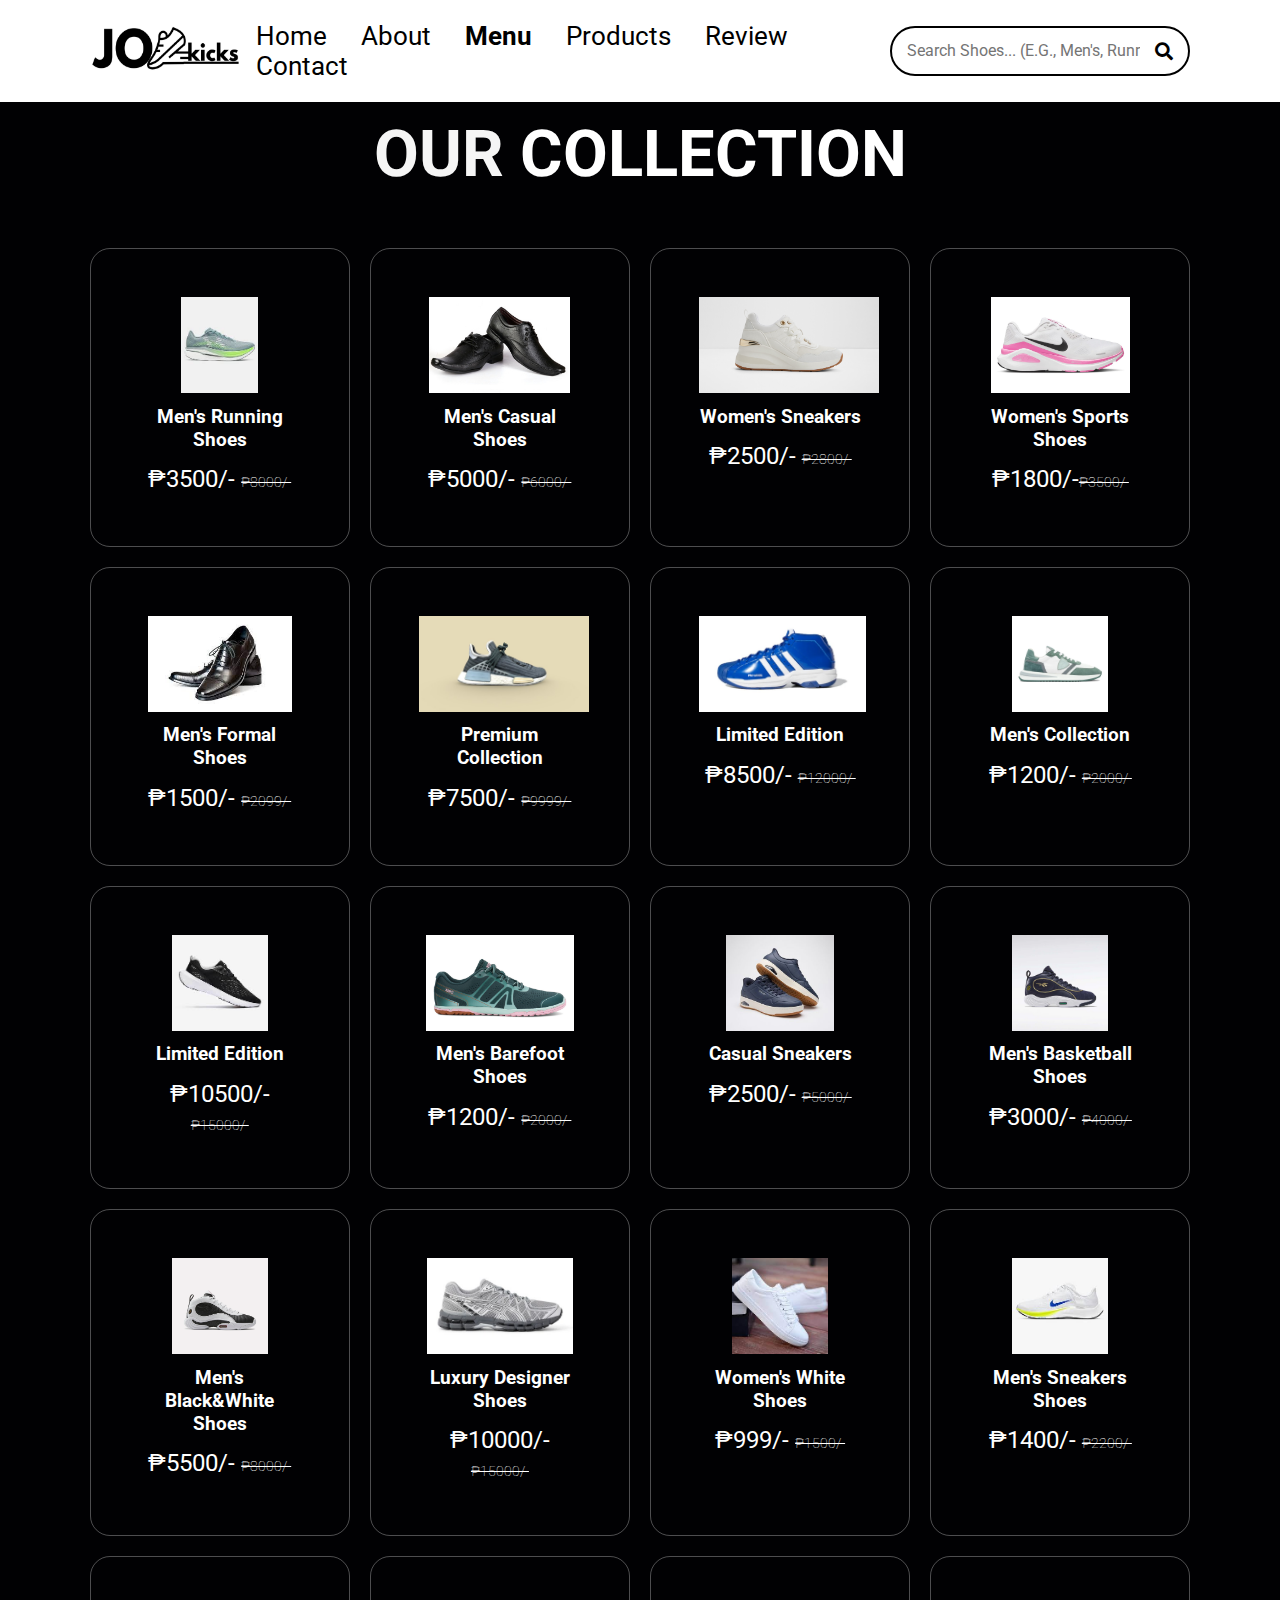
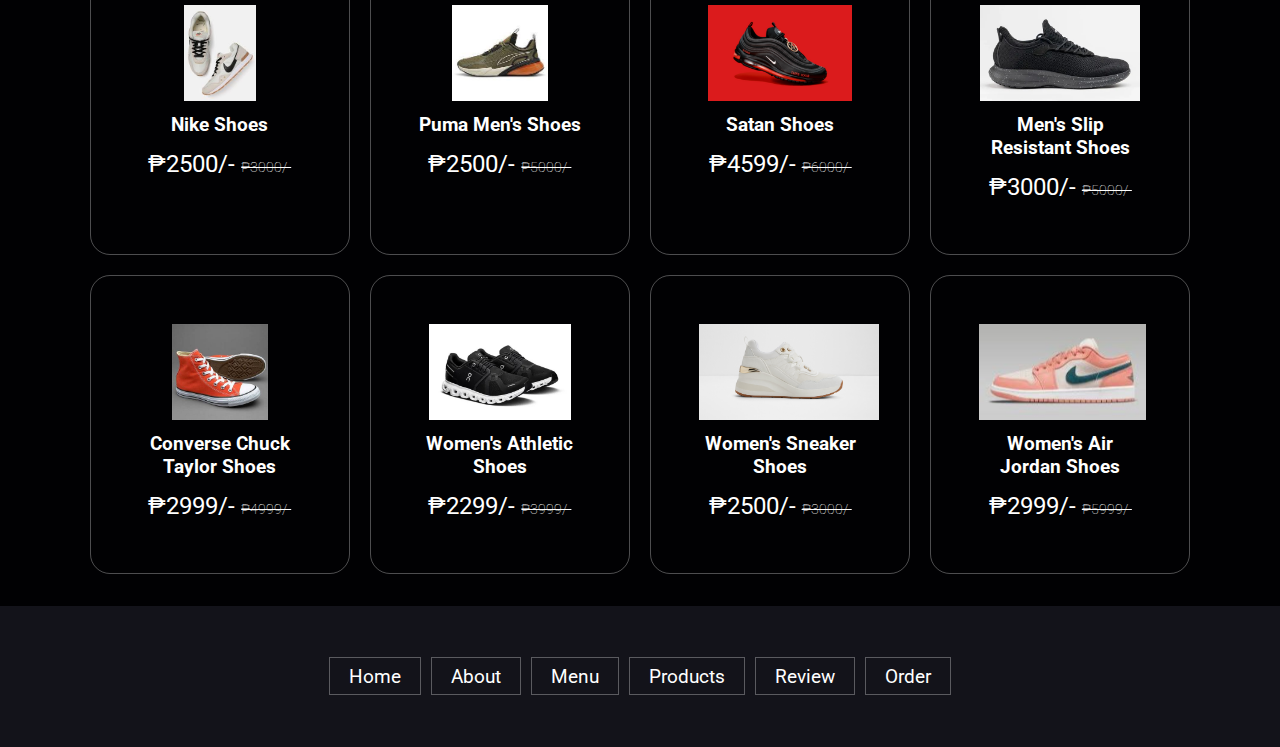
<file: menu.html>
<!DOCTYPE html>
<html lang="en">
<head>
    <meta charset="UTF-8">
    <meta http-equiv="X-UA-Compatible" content="IE=edge">
    <meta name="viewport" content="width=device-width, initial-scale=1.0">
    <title>JOkicks - Menu</title>

    <!-- font awesome cdn link  -->
    <link rel="stylesheet" href="https://cdnjs.cloudflare.com/ajax/libs/font-awesome/5.15.4/css/all.min.css">

    <!-- custom css file link  -->
    <link rel="stylesheet" href="style.css">

</head>
<body>
    
<!-- header section starts  -->

<header class="header">

    <a href="index.html" class="logo">
        <img src="img/JOkicks.png" alt="JO Kicks Logo">
    </a>

    <nav class="navbar">
        <a href="index.html#home">home</a>
        <a href="index.html#about">about</a>
        <a href="menu.html" class="active">menu</a>
        <a href="index.html#products">products</a>
        <a href="index.html#review">review</a>
        <a href="index.html#contact">contact</a>
    </nav>

    <div class="search-container">
        <div class="search-form">
            <input type="search" id="search-box" placeholder="search shoes... (e.g., men's, running, casual)">
            <button type="submit" class="fas fa-search" id="search-btn"></button>
        </div>
        <div class="fas fa-bars" id="menu-btn"></div>
    </div>

</header>

<!-- header section ends -->

<!-- menu section starts  -->

<section class="menu" id="menu">

    <div class="breadcrumb">
        <a href="index.html">Home</a> > <span>Menu</span>
    </div>

    <h1 class="heading"> our <span>collection</span> </h1>

    <div id="search-results" class="search-results">
        <div id="search-message" class="search-message"></div>
    </div>

    <div class="box-container" id="products-container">

        <div class="box product-item" data-name="men's running shoes" data-category="men running">
            <img src="img/runningshoes.jpg" alt="Men's Shoes">
            <h3>Men's Running Shoes</h3>
            <div class="price">₱3500/- <span>₱8000/-</span></div>
        </div>

        <div class="box product-item" data-name="men's casual shoes" data-category="men casual">
            <img src="img/ph-5.jpg" alt="Men's Shoes">
            <h3>Men's Casual Shoes</h3>
            <div class="price">₱5000/- <span>₱6000/-</span></div>
        </div>

        <div class="box product-item" data-name="women's sneakers" data-category="women sneakers">
            <img src="img/womensneaker.jpg" alt="Women's Shoes">
            <h3>Women's Sneakers</h3>
            <div class="price">₱2500/- <span>₱2800/-</span></div>
        </div>

        <div class="box product-item" data-name="women's sports shoes" data-category="women sports">
            <img src="img/womensports.jpg" alt="Women's Shoes">
            <h3>Women's Sports Shoes</h3>
            <div class="price">₱1800/-<span>₱3500/-</span></div>
        </div>

        <div class="box product-item" data-name="men's formal shoes" data-category="men formal">
            <img src="img/ph-6.jpg" alt="Men's Shoes">
            <h3>Men's Formal Shoes</h3>
            <div class="price">₱1500/- <span>₱2099/-</span></div>
        </div>

        <div class="box product-item" data-name="premium collection" data-category="premium">
            <img src="img/ph-3.jpg" alt="Premium Shoes">
            <h3>Premium Collection</h3>
            <div class="price">₱7500/- <span>₱9999/-</span></div>
        </div>

        <div class="box product-item" data-name="limited edition" data-category="limited">
            <img src="img/th-1.jpg" alt="Limited Edition">
            <h3>Limited Edition</h3>
            <div class="price">₱8500/- <span>₱12000/-</span></div>
        </div>

        <div class="box product-item" data-name="Men's collection" data-category="kids">
            <img src="img/th-2.jpg" alt="Men's Shoes">
            <h3>Men's Collection</h3>
            <div class="price">₱1200/- <span>₱2000/-</span></div>
        </div>
        <div class="box product-item" data-name="limited edition" data-category="limited">
            <img src="img/background.jpg" alt="Limited Edition">
            <h3>Limited Edition</h3>
            <div class="price">₱10500/- <span>₱15000/-</span></div>
        </div>

        <div class="box product-item" data-name="Men's collection" data-category="kids">
            <img src="img/barefoot.jpg" alt="Men's Shoes">
            <h3>Men's Barefoot Shoes</h3>
            <div class="price">₱1200/- <span>₱2000/-</span></div>
        </div>
        <div class="box product-item" data-name="limited edition" data-category="limited">
            <img src="img/casualsneaker.jpg" alt="Limited Edition">
            <h3>Casual Sneakers</h3>
            <div class="price">₱2500/- <span>₱5000/-</span></div>
        </div>

        <div class="box product-item" data-name="Men's collection" data-category="kids">
            <img src="img/menbasketball.jpg" alt="Men's Shoes">
            <h3>Men's Basketball Shoes</h3>
            <div class="price">₱3000/- <span>₱4000/-</span></div>
        </div>


        <div class="box product-item" data-name="limited edition" data-category="limited">
            <img src="img/menblackandwhite.jpg" alt="Limited Edition">
            <h3>Men's Black&White Shoes</h3>
            <div class="price">₱5500/- <span>₱8000/-</span></div>
        </div>

        <div class="box product-item" data-name="Men's collection" data-category="kids">
            <img src="img/mensshoes.jpg" alt="Men's Shoes">
            <h3>Luxury Designer Shoes</h3>
            <div class="price">₱10000/- <span>₱15000/-</span></div>
        </div>
        <div class="box product-item" data-name="limited edition" data-category="limited">
            <img src="img/ph-1.jpg" alt="Limited Edition">
            <h3>Women's White Shoes</h3>
            <div class="price">₱999/- <span>₱1500/-</span></div>
        </div>

        <div class="box product-item" data-name="Men's collection" data-category="kids">
            <img src="img/ph-2.jpg" alt="Men's Shoes">
            <h3>Men's Sneakers Shoes</h3>
            <div class="price">₱1400/- <span>₱2200/-</span></div>
        </div>
        <div class="box product-item" data-name="limited edition" data-category="limited">
            <img src="img/ph-4.jpg" alt="Limited Edition">
            <h3>Nike Shoes</h3>
            <div class="price">₱2500/- <span>₱3000/-</span></div>
        </div>

        <div class="box product-item" data-name="Men's collection" data-category="kids">
            <img src="img/puma.jpg" alt="Men's Shoes">
            <h3>Puma Men's Shoes</h3>
            <div class="price">₱2500/- <span>₱5000/-</span></div>
        </div>


        <div class="box product-item" data-name="limited edition" data-category="limited">
            <img src="img/satanshoes.png" alt="Limited Edition">
            <h3>Satan Shoes</h3>
            <div class="price">₱4599/- <span>₱6000/-</span></div>
        </div>

        <div class="box product-item" data-name="Men's collection" data-category="kids">
            <img src="img/slip resistant shoes.jpg" alt="Men's Shoes">
            <h3>Men's Slip Resistant Shoes</h3>
            <div class="price">₱3000/- <span>₱5000/-</span></div>
        </div>
        <div class="box product-item" data-name="limited edition" data-category="limited">
            <img src="img/th-4.jpg" alt="Limited Edition">
            <h3>Converse Chuck Taylor Shoes</h3>
            <div class="price">₱2999/- <span>₱4999/-</span></div>
        </div>

        <div class="box product-item" data-name="Men's collection" data-category="kids">
            <img src="img/women athletic shoes.jpg" alt="Men's Shoes">
            <h3>Women's Athletic Shoes</h3>
            <div class="price">₱2299/- <span>₱3999/-</span></div>
        </div>
        <div class="box product-item" data-name="limited edition" data-category="limited">
            <img src="img/womensneaker.jpg" alt="Limited Edition">
            <h3>Women's Sneaker Shoes</h3>
            <div class="price">₱2500/- <span>₱3000/-</span></div>
        </div>

        <div class="box product-item" data-name="Men's collection" data-category="kids">
            <img src="img/airjordan.jpg" alt="Men's Shoes">
            <h3>Women's Air Jordan Shoes</h3>
            <div class="price">₱2999/- <span>₱5999/-</span></div>
        </div>


    </div>

</section>

<!-- menu section ends -->

<!-- footer section starts  -->

<section class="footer">

    <div class="links">
        <a href="index.html">home</a>
        <a href="index.html#about">about</a>
        <a href="menu.html">menu</a>
        <a href="index.html#products">products</a>
        <a href="index.html#review">review</a>
        <a href="index.html#contact">order</a>
    </div>

</section>

<!-- footer section ends -->

<script>
// Search functionality
document.addEventListener('DOMContentLoaded', function() {
    const searchBox = document.getElementById('search-box');
    const searchBtn = document.getElementById('search-btn');
    const products = document.querySelectorAll('.product-item');
    const productsContainer = document.getElementById('products-container');
    const searchMessage = document.getElementById('search-message');
    const searchResults = document.getElementById('search-results');
    
    // Function to perform search
    function performSearch() {
        const searchTerm = searchBox.value.toLowerCase().trim();
        
        // Clear previous results message
        searchMessage.innerHTML = '';
        searchMessage.className = 'search-message';
        
        // Show all products if search is empty
        if (searchTerm === '') {
            products.forEach(product => {
                product.style.display = 'block';
            });
            searchResults.style.display = 'none';
            return;
        }
        
        let foundProducts = 0;
        
        // Filter products based on search term
        products.forEach(product => {
            const productName = product.getAttribute('data-name');
            const productCategory = product.getAttribute('data-category');
            const productTitle = product.querySelector('h3').textContent.toLowerCase();
            
            // Check if search term matches product name, category, or title
            if (productName.includes(searchTerm) || 
                productCategory.includes(searchTerm) || 
                productTitle.includes(searchTerm)) {
                product.style.display = 'block';
                foundProducts++;
            } else {
                product.style.display = 'none';
            }
        });
        
        // Show search results message
        searchResults.style.display = 'block';
        if (foundProducts > 0) {
            searchMessage.innerHTML = `Found ${foundProducts} product${foundProducts > 1 ? 's' : ''} matching "<strong>${searchTerm}</strong>"`;
            searchMessage.className = 'search-message success';
        } else {
            searchMessage.innerHTML = `No products found for "<strong>${searchTerm}</strong>". Try searching for: men's, women's, running, casual, sports, formal, premium, limited, kids`;
            searchMessage.className = 'search-message error';
            
            // Show all products after 3 seconds if no results
            setTimeout(() => {
                if (searchBox.value === searchTerm) { // Check if search hasn't changed
                    products.forEach(product => {
                        product.style.display = 'block';
                    });
                    searchResults.style.display = 'none';
                }
            }, 3000);
        }
    }
    
    // Search on button click
    searchBtn.addEventListener('click', function(e) {
        e.preventDefault();
        performSearch();
    });
    
    // Search on Enter key
    searchBox.addEventListener('keyup', function(e) {
        if (e.key === 'Enter') {
            performSearch();
        }
    });
    
    // Real-time search as user types (optional - uncomment if you want instant search)
    /*
    searchBox.addEventListener('input', function() {
        performSearch();
    });
    */
    
    // Clear search when clicking the search box (optional)
    searchBox.addEventListener('focus', function() {
        if (this.value === 'search shoes... (e.g., men\'s, running, casual)') {
            this.value = '';
        }
    });
    
    // Restore placeholder when search box loses focus and is empty
    searchBox.addEventListener('blur', function() {
        if (this.value === '') {
            this.value = 'search shoes... (e.g., men\'s, running, casual)';
        }
    });
});
</script>

</body>
</html>
</file>
<file: style.css>
@import url('https://fonts.googleapis.com/css2?family=Roboto:wght@100;300;400;500;700&display=swap');

:root{
    --main-color: pink;
    --black:#13131a;
    --bg:#010103;
    --border:.16px solid rgba(255,255,255,.3);
}

*{
    font-family: 'Roboto', sans-serif;
    margin:0; padding:0;
    box-sizing: border-box;
    outline: none; border:none;
    text-decoration: none;
    text-transform: capitalize;
    transition: .2s linear;
}

html{
    font-size: 60%;
    overflow-x: hidden;
    scroll-padding-top: 144px;
    scroll-behavior: smooth;
}

html::-webkit-scrollbar{
    width: 10px;
}

html::-webkit-scrollbar-track{
    background: transparent;
}

html::-webkit-scrollbar-thumb{
    background: white;
    border-radius: 80px;
}

body{
    background: var(--bg);
}

section{
    padding:32px 7%;
}

.heading{
    text-align: center;
    color : whitesmoke;
    text-transform: uppercase;
    padding-bottom: 56px;
    margin-top: 25px;
    font-size: 65px;
}

.heading span{
    color:white;
    text-transform: uppercase;
}

.btn{
    margin-top: 16px;
    display: inline-block;
    padding: 12px  48px;
    font-size: 25px;
    border-radius: 20px;
    color: white;
    background:gray;
    cursor: pointer;
}

.btn:hover{
    letter-spacing: 3px;
}

.header{
    background: white;
    display: flex;
    align-items: center;
    justify-content: space-between;
    padding:2px  7%;
    border-bottom: var(--border);
    position: fixed;
    top:0; left: 0; right: 0;
    z-index: 1000;
}

.header .logo img {
    width: 150px;
    height: 95px;
}

.header .navbar a{
    margin:0 16px;
    font-size: 25.6px;
    color:black;
}

.header .navbar a:hover{
    color:rgb(0, 0, 0);
    border-bottom: .1rem solid gray;
    padding-bottom: .5rem;
}

.header .icons div{
    color:#000000;
    cursor: pointer;
    font-size: 2.5rem;
    margin-left: 2rem;
}

.header .icons div:hover{
    color:var gray;
}

#menu-btn{
    display: none;
}
.search-container {
    display: flex;
    align-items: center;
    gap: 15px;
}
.search-form button {
    background: none;
    border: none;
    color: #000000;
    cursor: pointer;
    font-size: 18px;
}



.header .search-form {
    display: flex;
    align-items: center;
    background: #ffffff;
    border-radius: 25px;
    padding: 0 15px;
    border: 2px solid #000;
    height: 50px;
    width: 300px;
}

.header .search-form.active{
    transform: scaleY(1);
}

.header .search-form input {
    background: none;
    border: none;
    outline: none;
    color: #000000;
    width: 250px;
    font-size: 16px;
}

.header .search-form label{
    cursor: pointer;
    font-size: 2.2rem;
    margin-right: 1.5rem;
    color:var(--black);
}

.header .search-form label:hover{
    color:var(--main-color);
}

.header .cart-items-container{
    position: absolute;
    top:100%; right: -100%;
    height: calc(100vh - 9.5rem);
    width: 35rem;
    background: #fff;
    padding:0 1.5rem;
}

.header .cart-items-container.active{
    right: 0;
}

.header .cart-items-container .cart-item{
    position: relative;
    margin:2rem 0;
    display: flex;
    align-items: center;
    gap:1.5rem;
}

.header .cart-items-container .cart-item .fa-times{
    position: absolute;
    top:1rem; right: 1rem;
    font-size: 2rem;
    cursor: pointer;
    color: var(--black);
}

.header .cart-items-container .cart-item .fa-times:hover{
    color:gray;
}

.header .cart-items-container .cart-item img{
    height: 7rem;
}

.header .cart-items-container .cart-item .content h3{
    font-size: 2rem;
    color:var(--black);
    padding-bottom: .5rem;
}

.header .cart-items-container .cart-item .content .price{
    font-size: 1.5rem;
    color:var(--main-color);
}

.header .cart-items-container .btn{
    width: 100%;
    text-align: center;
}

.home {
    min-height: 100vh;
    display: flex;
    align-items: center;
    background-image: url('../img/background.jpg');
    background-size: auto; /* Original size, no scaling */
    background-position: center;
    background-repeat: no-repeat;
    background-color: #f5f5f5; /* Background color for empty space */
}

.home .content{
    max-width: 60rem;
}

.home .content h3{
    font-size: 6rem;
    text-transform: uppercase;
    color:#000000;
}

.home .content p{
    font-size: 2rem;
    font-weight: solid;
    line-height: 1.8;
    padding:1rem 0;
    color:#000000;
}

.about .row{
    display: flex;
    align-items: center;
    background:var(--black);
    flex-wrap: wrap;
}

.about .row .image{
    flex:1 1 45rem;
}

.about .row .image img{
    width: 100%;
}
.about .row .content{
    flex:1 1 45rem;
    padding:2rem;
}

.about .row .content h3{
    font-size: 3rem;
    color:#fff;
}

.about .row .content p{
    font-size: 2rem;
    color:#ccc;
    padding:1rem 0;
    line-height: 1.8;
}

.menu .box-container{
    display: grid;
    grid-template-columns: repeat(auto-fit, minmax(30rem, 1fr));
    gap:1.5rem;
}

.menu .box-container .box{
    padding:5rem;
    text-align: center;
    border:var(--border);
    border-radius: 20px;    
}

.menu .box-container .box img{
    height: 10rem;
}

.menu .box-container .box h3{
    color: #fff;
    font-size: 2rem;
    padding:1rem 0;
}

.menu .box-container .box .price{
    color: #fff;
    font-size: 2.5rem;
    padding:.5rem 0;
}

.menu .box-container .box .price span{
    font-size: 1.5rem;
    text-decoration: line-through;
    font-weight: lighter;
}

.menu .box-container .box:hover{
    background:#fff;
}

.menu .box-container .box:hover > *{
    color:var(--black);
}

.products .box-container{
    display: grid;
    grid-template-columns: repeat(auto-fit, minmax(30rem, 1fr));
    gap:1.5rem;

}

.products .box-container .box{
    text-align: center;
    border:var(--border);
    padding: 2rem;
    border-radius: 20px;
}

.products .box-container .box .icons a{
    height: 5rem;
    width: 5rem;
    line-height: 5rem;
    font-size: 2rem;
    border:var(--border);
    color:#fff;
    margin:.3rem;
}

.products .box-container .box .icons a:hover{
    background:gray;
}

.products .box-container .box .image{
    padding: 2.5rem 0;
}

.products .box-container .box .image img{
    height: 25rem;
}

.products .box-container .box .content h3{
    color:#fff;
    font-size: 2.5rem;
}

.products .box-container .box .content .stars{
    padding: 1.5rem;
}

.products .box-container .box .content .stars i{
    font-size: 1.7rem;
    color: white;
}

.products .box-container .box .content .price{
    color:#fff;
    font-size: 2.5rem;
}

.products .box-container .box .content .price span{
    text-decoration: line-through;
    font-weight: lighter;
    font-size: 1.5rem;
}

.review .box-container{
    display: grid;
    grid-template-columns: repeat(auto-fit, minmax(30rem, 1fr));
    gap:1.5rem;
}

.review .box-container .box{
    border:var(--border);
    text-align: center;
    padding:3rem 2rem;
}

.review .box-container .box p{
    font-size: 1.5rem;
    line-height: 1.8;
    color:#ccc;
    padding:2rem 0;
}

.review .box-container .box .user{
    height: 7rem;
    width: 7rem;
    border-radius: 50%;
    object-fit: cover;
}

.review .box-container .box h3{
    padding:1rem 0;
    font-size: 2rem;
    color:#fff;
}

.review .box-container .box .stars i{
    font-size: 1.5rem;
    color:white;
}

.contact .row{
    display: flex;
    background:var(--black);
    flex-wrap: wrap;
    gap:1rem;
}

.contact .row .map{
    flex:1 1 45rem;
    width: 100%;
    object-fit: cover;
}

.contact .row form{
    flex:1 1 45rem;
    padding:5rem 2rem;
    text-align: center;
}

.contact .row form h3{
    text-transform: uppercase;
    font-size: 3.5rem;
    color:#fff;
}

.contact .row form .inputBox{
    display: flex;
    align-items: center;
    margin-top: 2rem;
    margin-bottom: 2rem;
    background:var(--bg);
    border:var(--border);
}

.contact .row form .inputBox span{
    color:#fff;
    font-size: 2rem;
    padding-left: 2rem;
}

.contact .row form .inputBox input{
    width: 100%;
    padding:2rem;
    font-size: 1.7rem;
    color:#fff;
    text-transform: none;
    background:none;
}



.footer{
    background:var(--black);
    text-align: center;
}

.footer .share{
    padding:1rem 0;
}

.footer .share a{
    height: 5rem;
    width: 5rem;
    line-height: 5rem;
    font-size: 2rem;
    color:#fff;
    border:var(--border);
    margin:.3rem;
    border-radius: 50%;
}

.footer .share a:hover{
    background-color: gray;
}

.footer .links{
    display: flex;
    justify-content: center;
    flex-wrap: wrap;
    padding:2rem 0;
    gap:1rem;
}

.footer .links a{
    padding:.7rem 2rem;
    color:#fff;
    border:var(--border);
    font-size: 2rem;
}

.footer .links a:hover{
    background:gray;
}

.footer .credit{
    font-size: 32px;
    color:#fff;
    font-weight: lighter;
    padding:24px;
}

.footer .credit span{
    color:var(--main-color);
}













/* media queries  */
@media (max-width:991px){

    html{
        font-size: 55%;
    }

    .header{
        padding:24px 32px;
    }

    section{
        padding:32px;
    }

}

@media (max-width:768px){

    #menu-btn{
        display: inline-block;
    }

    .header .navbar{
        position: absolute;
        top:100%; right: -100%;
        background: white;
        width: 480px;
        height: calc(100vh - 152px);
    }

    .header .navbar.active{
        right:0;
    }

    .header .navbar a{
        color:var(--black);
        display: block;
        margin:24px;
        padding:.80px;
        font-size: 32px;
    }

    .header .search-form{
        width: 90%;
        right: 32px;
    }

    .home{
        background-position: left;
        justify-content: center;
        text-align: center;
    }

    .home .content h3{
        font-size: 72px;
    }

    .home .content p{
        font-size: 24px;
        
    }

}

@media (max-width:450px){

    html{
        font-size: 50%;
    }

}
/* Breadcrumb styling */
.breadcrumb {
    padding: 20px 0;
    font-size: 16px;
    color: #666;
}

.breadcrumb a {
    color: #666;
    text-decoration: none;
}

.breadcrumb a:hover {
    color: #000;
}

.breadcrumb span {
    color: #000;
    font-weight: bold;
}

/* Active menu link */
.navbar a.active {
    color: #000;
    font-weight: bold;
}

/* More products in menu page */
.menu .box-container {
    display: grid;
    grid-template-columns: repeat(auto-fit, minmax(250px, 1fr));
    gap: 20px;
}
/* How to Order Section */
.contact .row {
    display: flex;
    flex-wrap: wrap;
    gap: 30px;
    align-items: flex-start;
}

.order-instructions {
    flex: 1;
    min-width: 300px;
    background: #f9f9f9;
    padding: 30px;
    height: 600px;
    border-radius: 10px;
    box-shadow: 0 5px 15px rgba(0,0,0,0.1);
}

.order-instructions h3 {
    font-size: 40px;
    color: #333;
    margin-bottom: 20px;
}

.order-instructions p {
    font-size: 16px;
    color: #666;
    margin-bottom: 30px;
    line-height: 1.6;
}

.steps {
    display: flex;
    flex-direction: column;
    gap: 25px;
}

.step {
    display: flex;
    align-items: flex-start;
    gap: 20px;
}

.step-number {
    background: #333;
    color: white;
    width: 40px;
    height: 40px;
    border-radius: 50%;
    display: flex;
    align-items: center;
    justify-content: center;
    font-size: 20px;
    font-weight: bold;
    flex-shrink: 0;
}

.step-content h4 {
    font-size: 25px;
    color: #333;
    margin-bottom: 5px;
}

.step-content p {
    font-size: 20px;
    color: #666;
    margin: 0;
}

.social-order {
    flex: 1;
    min-width: 300px;
}

.social-order h3 {
    font-size: 30px;
    color: #ffffff;
    margin-bottom: 20px;
    text-align: center;
}

.social-links {
    display: grid;
    grid-template-columns: repeat(auto-fit, minmax(200px, 1fr));
    gap: 15px;
    margin-bottom: 30px;
}

.social-btn {
    display: flex;
    flex-direction: column;
    align-items: center;
    justify-content: center;
    padding: 20px;
    border-radius: 10px;
    text-decoration: none;
    color: white;
    transition: transform 0.3s, box-shadow 0.3s;
    text-align: center;
}

.social-btn:hover {
    transform: translateY(-5px);
    box-shadow: 0 10px 20px rgba(0,0,0,0.2);
}

.social-btn i {
    font-size: 40px;
    margin-bottom: 10px;
}

.social-btn span {
    font-size: 18px;
    font-weight: bold;
    margin-bottom: 5px;
}

.social-btn small {
    font-size: 12px;
    opacity: 0.9;
}

/* Social Media Colors */
.whatsapp {
    background: linear-gradient(135deg, #25D366, #128C7E);
}

.facebook {
    background: linear-gradient(135deg, #0084ff, #0064e0);
}

.instagram {
    background: linear-gradient(135deg, #E4405F, #C13584);
}

.email {
    background: linear-gradient(135deg, #EA4335, #D14836);
}

.order-note {
    background: #f0f7ff;
    padding: 20px;
    height: 250px;
    border-radius: 10px;
    border-left: 5px solid #333;
}

.order-note h4 {
    color: #333;
    margin-bottom: 15px;
    display: flex;
    font-size: 30px;
    align-items: center;
    gap: 10px;
}

.order-note p {
    color: #555;
    margin-bottom: 8px;
    font-size: 20px;
    padding-left: 20px;
    position: relative;
}

.order-note p:before {
    content: "•";
    color: #333;
    position: absolute;
    left: 0;
}

/* Responsive Design */
@media (max-width: 768px) {
    .contact .row {
        flex-direction: column;
    }
    
    .order-instructions,
    .social-order {
        min-width: 100%;
    }
    
    .social-links {
        grid-template-columns: 1fr;
    }
}
</file>
